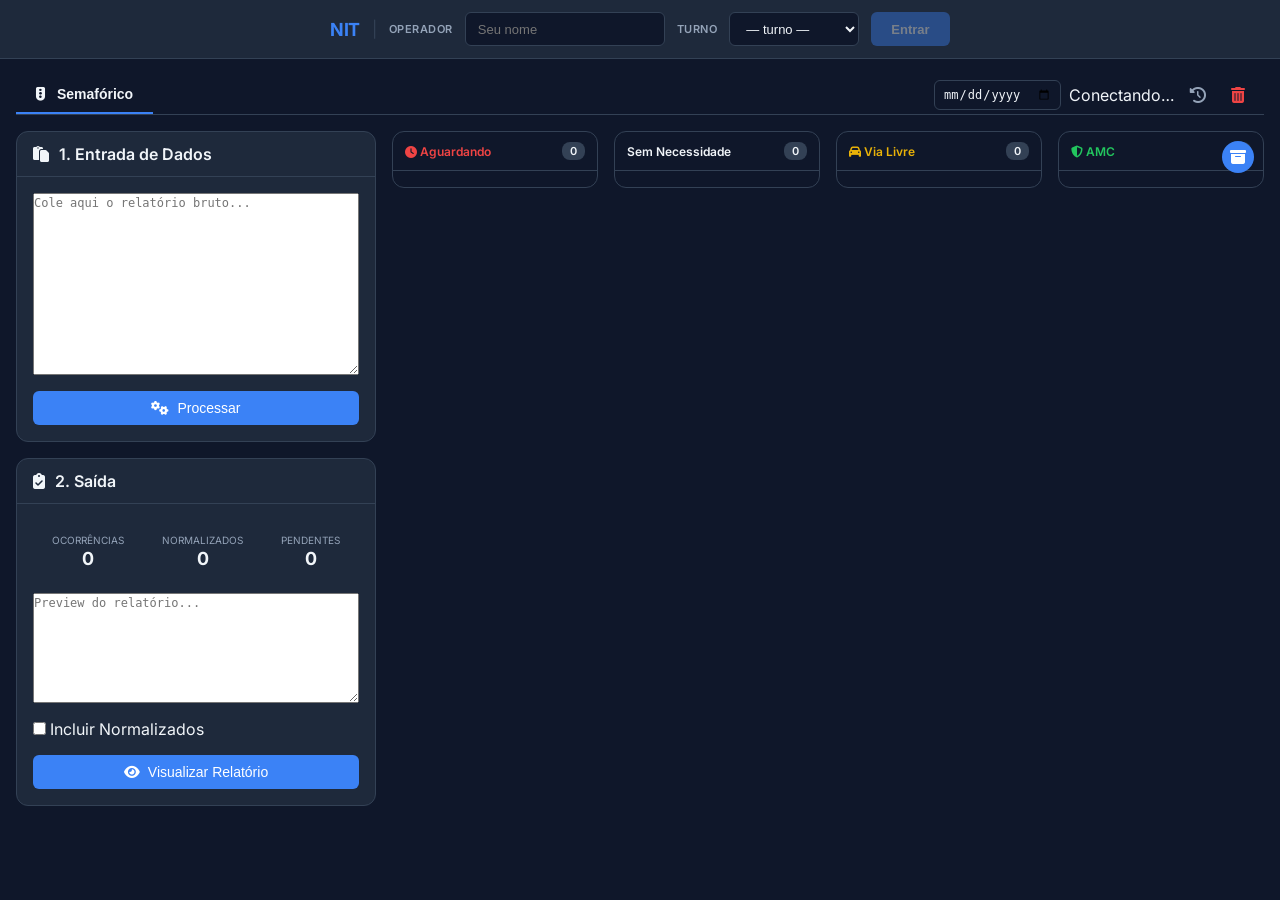
<file: deepseek_html_20260601_399ad2.html>
<!DOCTYPE html>
<html lang="pt-BR">
<head>
    <meta charset="UTF-8">
    <meta name="viewport" content="width=device-width, initial-scale=1.0">
    <title>NIT — Painel Semafórico v14 (otimizado)</title>
    <link rel="icon" href="data:,">
    
    <!-- CSS: carregamento não bloqueante com preload + fallback -->
    <link rel="preload" href="https://cdnjs.cloudflare.com/ajax/libs/font-awesome/6.4.0/css/all.min.css" as="style" onload="this.onload=null;this.rel='stylesheet'">
    <noscript><link rel="stylesheet" href="https://cdnjs.cloudflare.com/ajax/libs/font-awesome/6.4.0/css/all.min.css"></noscript>
    <link href="https://fonts.googleapis.com/css2?family=Inter:wght@400;500;600;700&display=swap" rel="stylesheet">
    
    <style>
        /* ========== RESET E VARIÁVEIS ========== */
        :root {
            --color-primary:        #3B82F6;
            --color-primary-hover:  #60A5FA;
            --color-bg:      #0F172A;
            --color-surface: #1E293B;
            --color-border:  #334155;
            --color-text-primary:   #F1F5F9;
            --color-text-secondary: #CBD5E1;
            --color-text-tertiary:  #94A3B8;
            --color-success: #22C55E;
            --color-warning: #EAB308;
            --color-danger:  #EF4444;
            --color-info:    #0EA5E9;
            --color-vl:      #f0883e;
            --color-amc:     #58a6ff;
            --font-family-sans: 'Inter', sans-serif;
            --font-family-mono: ui-monospace, SFMono-Regular, Menlo, Monaco, Consolas, monospace;
            --radius-sm: 6px;
            --radius-md: 12px;
            --space-1: 8px;
            --space-2: 16px;
            --shadow-md: 0 4px 6px -1px rgb(0 0 0 / 0.10);
        }

        * { box-sizing: border-box; margin: 0; padding: 0; }
        body {
            font-family: var(--font-family-sans);
            background-color: var(--color-bg);
            color: var(--color-text-primary);
            padding: 16px;
            height: 100vh;
            display: flex;
            flex-direction: column;
            overflow: hidden;
        }
        
        /* ========== SCROLLBAR ========== */
        *::-webkit-scrollbar { width: 8px; height: 8px; }
        *::-webkit-scrollbar-track { background: transparent; }
        *::-webkit-scrollbar-thumb { background-color: var(--color-border); border-radius: 10px; }

        /* ========== LOGIN BAR ========== */
        #nit-login-bar {
            position: fixed; top: 0; left: 0; right: 0; z-index: 9999;
            background: var(--color-surface);
            border-bottom: 1px solid var(--color-border);
            display: flex; align-items: center; justify-content: center;
            gap: 12px; padding: 12px 24px;
            transition: transform 0.3s ease, opacity 0.3s ease;
        }
        #nit-login-bar.hidden { transform: translateY(-100%); opacity: 0; pointer-events: none; }
        #nit-login-bar .logo { font-size: 18px; font-weight: 700; color: var(--color-primary); letter-spacing: -0.5px; flex-shrink: 0; }
        #nit-login-bar .sep { color: var(--color-border); }
        #nit-login-bar input, #nit-login-bar select {
            background: var(--color-bg); border: 1px solid var(--color-border);
            border-radius: var(--radius-sm); color: var(--color-text-primary);
            font-size: 13px; padding: 7px 12px; height: 34px;
        }
        #nit-login-bar input:focus, #nit-login-bar select:focus { outline: none; border-color: var(--color-primary); }
        #nit-login-bar input { width: 200px; }
        #nit-login-bar select { width: 130px; cursor: pointer; }
        #btn-login-entrar {
            height: 34px; padding: 0 20px;
            background: var(--color-primary); color: #fff; border: none;
            border-radius: var(--radius-sm); font-size: 13px; font-weight: 600;
            cursor: pointer; transition: background .2s;
        }
        #btn-login-entrar:hover:not(:disabled) { background: var(--color-primary-hover); }
        #btn-login-entrar:disabled { opacity: .4; cursor: not-allowed; }
        #nit-login-bar label { font-size: 11px; color: var(--color-text-tertiary); font-weight: 600; text-transform: uppercase; letter-spacing: .5px; }

        /* ========== LAYOUT PRINCIPAL ========== */
        .main-container { display: flex; flex-direction: column; height: calc(100vh - 32px); margin-top: 60px; }
        
        .tab-navigation { display: flex; border-bottom: 1px solid var(--color-border); margin-bottom: var(--space-2); flex-shrink: 0; }
        .tab-button { padding: 10px 20px; cursor: pointer; background: none; border: none; color: var(--color-text-primary); font-weight: 600; font-size: 14px; border-bottom: 2px solid var(--color-primary); }
        .tab-button i { margin-right: var(--space-1); }
        .tab-controls { margin-left: auto; display: flex; align-items: center; gap: 8px; padding-right: 10px; }

        .tab-content { display: block; flex-grow: 1; min-height: 0; }
        .grid-container { display: grid; gap: var(--space-2); height: 100%; min-height: 0; }
        .grid-column { display: flex; flex-direction: column; gap: var(--space-2); min-height: 0; }

        .painel { display: flex; flex-direction: column; background-color: var(--color-surface); border: 1px solid var(--color-border); border-radius: var(--radius-md); min-height: 0; }
        .painel-header { padding: 12px var(--space-2); border-bottom: 1px solid var(--color-border); flex-shrink: 0; display: flex; align-items: center; justify-content: space-between; }
        .painel-header h3 { margin: 0; font-size: 16px; font-weight: 600; display: flex; align-items: center; gap: 10px; }
        .painel-body { padding: var(--space-2); flex-grow: 1; display: flex; flex-direction: column; gap: var(--space-2); min-height: 0; overflow-y: auto; }

        .form-group { margin-bottom: var(--space-2); }
        .form-group label { display: block; font-weight: 500; margin-bottom: 4px; font-size: 14px; color: var(--color-text-secondary); }
        .form-group textarea, .form-group select {
            width: 100%; border-radius: var(--radius-sm); border: 1px solid var(--color-border);
            padding: 12px; background-color: var(--color-bg);
            font-family: var(--font-family-sans); font-size: 14px;
            color: var(--color-text-secondary);
        }
        .mono-font { font-family: var(--font-family-mono); font-size: 12px; line-height: 1.5; }

        .btn { padding: 8px 16px; border: 1px solid transparent; border-radius: var(--radius-sm); font-weight: 500; cursor: pointer; display: inline-flex; align-items: center; justify-content: center; gap: 8px; font-size: 14px; }
        .btn-primario { background-color: var(--color-primary); color: white; }
        .btn-primario:hover { background-color: var(--color-primary-hover); }
        .btn-secundario { background-color: var(--color-surface); color: var(--color-text-primary); border-color: var(--color-border); }
        .btn-icon { background: none; border: none; cursor: pointer; color: var(--color-text-tertiary); font-size: 16px; padding: 4px; border-radius: 50%; width: 32px; height: 32px; display: inline-flex; align-items: center; justify-content: center; }
        .btn-icon:hover { color: var(--color-text-primary); background-color: var(--color-border); }

        /* ========== KANBAN ========== */
        #tab-semaforo .grid-container { grid-template-columns: 360px 1fr; }
        .painel-operacional-wrapper { position: relative; overflow: hidden; height: 100%; flex-grow: 1; min-height: 0; }
        #gaveta-arquivados { position: absolute; top: 0; right: 0; width: 300px; height: 100%; background-color: var(--color-surface); border-left: 1px solid var(--color-border); z-index: 10; transform: translateX(100%); transition: transform 0.3s ease; display: flex; flex-direction: column; }
        #gaveta-arquivados.open { transform: translateX(0); }
        #kanban-wrapper.gaveta-open { margin-right: 300px; }
        .kanban-board { display: grid; grid-template-columns: repeat(4, 1fr); gap: var(--space-2); height: 100%; }
        .kanban-column { background-color: var(--color-bg); border-radius: var(--radius-md); display: flex; flex-direction: column; height: 100%; overflow: hidden; border: 1px solid var(--color-border); }
        .kanban-column-header { padding: 10px 12px; font-weight: 600; font-size: 12px; border-bottom: 1px solid var(--color-border); flex-shrink: 0; display: flex; align-items: center; gap: 8px; }
        .kanban-column-header .header-text { flex-grow: 1; }
        .card-count { font-size: 11px; background-color: var(--color-border); padding: 2px 8px; border-radius: 8px; }
        .kanban-cards-container { padding: var(--space-1); flex-grow: 1; overflow-y: auto; display: flex; flex-direction: column; gap: 12px; min-height: 0; }
        .kanban-card { background-color: var(--color-surface); padding: 12px; border-radius: 8px; cursor: grab; border: 1px solid var(--color-border); transition: transform 0.15s ease; }
        .kanban-card:hover { transform: translateY(-2px); border-color: var(--color-primary); }
        .card-header { display: flex; justify-content: space-between; align-items: center; margin-bottom: 8px; }
        .card-header strong { font-size: 14px; }
        .card-status-tag { background: color-mix(in srgb, var(--color-warning) 15%, transparent); color: var(--color-warning); padding: 2px 8px; border-radius: 12px; font-size: 10px; }
        .card-body { font-size: 12px; color: var(--color-text-secondary); margin-bottom: 8px; line-height: 1.4; }
        .card-footer { display: flex; justify-content: flex-end; gap: 4px; border-top: 1px solid var(--color-border); padding-top: 6px; margin-top: 6px; }
        .btn-card-action { background: none; border: none; cursor: pointer; color: var(--color-text-tertiary); font-size: 14px; padding: 4px; }
        .btn-card-action.complete { color: var(--color-success); background: color-mix(in srgb, var(--color-success) 12%, transparent); border-radius: 20px; padding: 4px 8px; }
        .btn-card-action.complete:hover { background: var(--color-success); color: #fff; }
        .reincident-tag { background: var(--color-info); color: white; font-size: 9px; padding: 2px 6px; border-radius: 8px; margin-left: 6px; }

        .balanco-compacto { display: flex; justify-content: space-around; text-align: center; padding: 8px 0; }
        .balanco-item span { font-size: 10px; text-transform: uppercase; color: var(--color-text-tertiary); }
        .balanco-item strong { font-size: 18px; display: block; }

        #filtro-data-input { background: var(--color-bg); border: 1px solid var(--color-border); border-radius: var(--radius-sm); color: var(--color-text-primary); font-size: 12px; padding: 4px 8px; height: 30px; }
        #nit-operador-badge { font-size: 11px; color: var(--color-text-secondary); background: color-mix(in srgb, var(--color-primary) 10%, transparent); border-radius: 10px; padding: 3px 8px; display: none; }

        /* ========== MODAIS ========== */
        .modal-overlay { position: fixed; inset: 0; background: rgba(15,23,42,0.75); backdrop-filter: blur(4px); display: flex; align-items: center; justify-content: center; z-index: 1000; opacity: 0; visibility: hidden; transition: 0.2s; }
        .modal-overlay.visible { opacity: 1; visibility: visible; }
        .modal-container { background: var(--color-surface); border-radius: var(--radius-md); width: 90%; max-width: 500px; border: 1px solid var(--color-border); }
        .modal-header { padding: 16px 24px; border-bottom: 1px solid var(--color-border); font-size: 16px; font-weight: 600; }
        .modal-body { padding: 24px; max-height: 70vh; overflow-y: auto; }
        .modal-footer { padding: 16px 24px; border-top: 1px solid var(--color-border); display: flex; justify-content: flex-end; gap: 8px; }
        
        #toast-container { position: fixed; top: 20px; right: 20px; z-index: 2000; }
        .toast { background: var(--color-success); color: white; padding: 12px 20px; border-radius: 8px; box-shadow: var(--shadow-md); transform: translateX(120%); transition: transform 0.3s; margin-bottom: 10px; font-size: 13px; }
        .toast.show { transform: translateX(0); }
        .toast.error { background: var(--color-danger); }
        .toast.warning { background: var(--color-warning); color: #1a1a1a; }
    </style>
</head>
<body>

<!-- LOGIN BAR -->
<div id="nit-login-bar">
    <div class="logo">NIT</div>
    <span class="sep">|</span>
    <label for="login-nome">Operador</label>
    <input id="login-nome" type="text" placeholder="Seu nome" autocomplete="off" maxlength="40">
    <label for="login-turno">Turno</label>
    <select id="login-turno">
        <option value="">— turno —</option>
        <option value="MANHÃ">Manhã</option>
        <option value="TARDE">Tarde</option>
        <option value="NOITE">Noite</option>
    </select>
    <button id="btn-login-entrar" disabled>Entrar</button>
</div>

<div class="main-container">
    <div class="tab-navigation">
        <button class="tab-button active" data-tab="tab-semaforo"><i class="fas fa-traffic-light"></i> Semafórico</button>
        <div class="tab-controls">
            <input type="date" id="filtro-data-input" title="Filtrar por data">
            <span id="nit-operador-badge"></span>
            <span id="nit-firebase-status" class="status-indicator">Conectando…</span>
            <button id="btn-ver-historico" class="btn-icon" title="Histórico"><i class="fas fa-history"></i></button>
            <button id="btn-limpar-painel" class="btn-icon" title="Limpar painel" style="color:var(--color-danger)"><i class="fas fa-trash-alt"></i></button>
        </div>
    </div>

    <div id="tab-semaforo" class="tab-content">
        <div class="grid-container" style="grid-template-columns: 360px 1fr;">
            <div class="grid-column">
                <div class="painel">
                    <div class="painel-header"><h3><i class="fas fa-paste"></i> 1. Entrada de Dados</h3></div>
                    <div class="painel-body">
                        <textarea id="relatorio-bruto-input" class="mono-font" rows="10" placeholder="Cole aqui o relatório bruto..."></textarea>
                        <button id="btn-processar" class="btn btn-primario" style="width:100%"><i class="fas fa-cogs"></i> Processar</button>
                    </div>
                </div>
                <div class="painel flex-grow">
                    <div class="painel-header"><h3><i class="fas fa-clipboard-check"></i> 2. Saída</h3></div>
                    <div class="painel-body">
                        <div class="balanco-compacto">
                            <div class="balanco-item"><span>Ocorrências</span><strong id="display-total">0</strong></div>
                            <div class="balanco-item"><span>Normalizados</span><strong id="display-normalizados">0</strong></div>
                            <div class="balanco-item"><span>Pendentes</span><strong id="display-pendentes">0</strong></div>
                        </div>
                        <textarea id="relatorio-final-preview" class="mono-font" rows="6" readonly placeholder="Preview do relatório..."></textarea>
                        <div class="form-check">
                            <input type="checkbox" id="check-incluir-normalizados">
                            <label for="check-incluir-normalizados">Incluir Normalizados</label>
                        </div>
                        <button id="btn-visualizar-relatorio" class="btn btn-primario" style="width:100%"><i class="fas fa-eye"></i> Visualizar Relatório</button>
                    </div>
                </div>
            </div>
            <div class="grid-column">
                <div class="painel-operacional-wrapper">
                    <div id="kanban-wrapper">
                        <div class="kanban-board">
                            <div class="kanban-column" id="coluna-espera">
                                <div class="kanban-column-header"><span class="header-text" style="color:var(--color-danger)"><i class="fas fa-clock"></i> Aguardando</span><span class="card-count" id="count-espera">0</span></div>
                                <div class="kanban-cards-container" data-coluna-id="coluna-espera"></div>
                            </div>
                            <div class="kanban-column" id="coluna-sem-necessidade">
                                <div class="kanban-column-header"><span class="header-text">Sem Necessidade</span><span class="card-count" id="count-sem-necessidade">0</span></div>
                                <div class="kanban-cards-container" data-coluna-id="coluna-sem-necessidade"></div>
                            </div>
                            <div class="kanban-column" id="coluna-vl">
                                <div class="kanban-column-header"><span class="header-text" style="color:var(--color-warning)"><i class="fas fa-car"></i> Via Livre</span><span class="card-count" id="count-vl">0</span></div>
                                <div class="kanban-cards-container" data-coluna-id="coluna-vl"></div>
                            </div>
                            <div class="kanban-column" id="coluna-amc">
                                <div class="kanban-column-header"><span class="header-text" style="color:var(--color-success)"><i class="fas fa-shield-alt"></i> AMC</span><span class="card-count" id="count-amc">0</span></div>
                                <div class="kanban-cards-container" data-coluna-id="coluna-amc"></div>
                            </div>
                        </div>
                    </div>
                    <div id="gaveta-arquivados">
                        <div class="kanban-column-header"><span class="header-text">Normalizados</span><span class="card-count" id="count-normalizados-gaveta">0</span></div>
                        <div class="kanban-cards-container" id="coluna-normalizados" data-coluna-id="coluna-normalizados"></div>
                    </div>
                    <button id="btn-abrir-gaveta" class="btn-icon" style="position:absolute;top:10px;right:10px;background:var(--color-primary);color:#fff"><i class="fas fa-archive"></i></button>
                </div>
            </div>
        </div>
    </div>
</div>

<!-- MODAIS -->
<div id="modal-relatorio" class="modal-overlay"><div class="modal-container"><div class="modal-header">Relatório</div><div class="modal-body"><textarea id="modal-relatorio-texto" class="mono-font" readonly style="width:100%;border:none;background:var(--color-bg);color:var(--color-text-primary);height:60vh"></textarea></div><div class="modal-footer"><button id="btn-modal-copiar" class="btn btn-primario">Copiar</button><button id="btn-modal-fechar" class="btn btn-secundario">Fechar</button></div></div></div>
<div id="modal-despacho-semaforo" class="modal-overlay"><div class="modal-container"><div class="modal-header">Despachar</div><div class="modal-body"><input type="hidden" id="despacho-card-id"><div class="form-group"><label>Equipe:</label><input type="text" id="despacho-equipe" placeholder="Nome do responsável"></div><div class="form-group"><label>VT:</label><input type="text" id="despacho-vt" placeholder="Número da viatura"></div><button id="btn-despacho-confirmar" class="btn btn-primario">Confirmar</button></div></div></div>
<div id="modal-edicao" class="modal-overlay"><div class="modal-container"><div class="modal-header">Editar</div><div class="modal-body"><input type="hidden" id="edit-card-id"><div class="form-group"><label>Endereço:</label><input type="text" id="edit-endereco"></div><div class="form-group"><label>Problema:</label><select id="edit-problema"><option value="APAGADO">APAGADO</option><option value="PISCANTE">PISCANTE</option><option value="TRAVADO">TRAVADO</option></select></div><button id="btn-edicao-salvar" class="btn btn-primario">Salvar</button></div></div></div>
<div id="modal-historico" class="modal-overlay"><div class="modal-container"><div class="modal-header">Histórico</div><div class="modal-body" id="historico-body"></div><div class="modal-footer"><button id="btn-historico-fechar" class="btn btn-secundario">Fechar</button></div></div></div>
<div id="modal-confirmar" class="modal-overlay"><div class="modal-container"><div class="modal-header">Confirmar</div><div class="modal-body"><p id="confirm-msg"></p></div><div class="modal-footer"><button id="confirm-ok" class="btn btn-primario">OK</button><button id="confirm-cancel" class="btn btn-secundario">Cancelar</button></div></div></div>
<div id="toast-container"></div>

<script>
// ═══════════════════════════════════════════════════════════════════════
// UTILIDADES GLOBAIS
// ═══════════════════════════════════════════════════════════════════════
let confirmCallback = null;
function confirmarModal(msg, onOk) {
    document.getElementById('confirm-msg').textContent = msg;
    confirmCallback = onOk;
    document.getElementById('modal-confirmar').classList.add('visible');
}
document.getElementById('confirm-ok').addEventListener('click', () => {
    document.getElementById('modal-confirmar').classList.remove('visible');
    if (confirmCallback) confirmCallback();
    confirmCallback = null;
});
document.getElementById('confirm-cancel').addEventListener('click', () => {
    document.getElementById('modal-confirmar').classList.remove('visible');
    confirmCallback = null;
});

function showToast(msg, type = 'success', dur = 3000) {
    const container = document.getElementById('toast-container');
    const toast = document.createElement('div');
    toast.className = `toast ${type}`;
    toast.textContent = msg;
    container.appendChild(toast);
    setTimeout(() => toast.classList.add('show'), 10);
    setTimeout(() => {
        toast.classList.remove('show');
        setTimeout(() => toast.remove(), 300);
    }, dur);
}

function registrarAcao(msg) {
    const logs = JSON.parse(localStorage.getItem('nit-historico') || '[]');
    logs.unshift({ timestamp: new Date().toLocaleString('pt-BR'), msg });
    if (logs.length > 200) logs.pop();
    localStorage.setItem('nit-historico', JSON.stringify(logs));
}

// ═══════════════════════════════════════════════════════════════════════
// FIREBASE (carregado com defer)
// ═══════════════════════════════════════════════════════════════════════
const firebaseConfig = {
    apiKey: "AIzaSyCWAGfmCr-pHr0asIk_Sfz1WbajIEhiZn0",
    authDomain: "nit-operacional.firebaseapp.com",
    databaseURL: "https://nit-operacional-default-rtdb.firebaseio.com/",
    projectId: "nit-operacional"
};
if (!firebase.apps.length) firebase.initializeApp(firebaseConfig);
const db = firebase.database();
const fbKanban = db.ref('kanban');

// ═══════════════════════════════════════════════════════════════════════
// VARIÁVEIS GLOBAIS
// ═══════════════════════════════════════════════════════════════════════
let operadorAtual = '';
let turnoAtual = '';
let dataAtiva = null;
let cardsCache = {};

// ═══════════════════════════════════════════════════════════════════════
// LOGIN
// ═══════════════════════════════════════════════════════════════════════
function initLogin() {
    const nomeInput = document.getElementById('login-nome');
    const turnoSel = document.getElementById('login-turno');
    const btn = document.getElementById('btn-login-entrar');
    const validar = () => btn.disabled = !(nomeInput.value.trim().length >= 2 && turnoSel.value);
    nomeInput.addEventListener('input', validar);
    turnoSel.addEventListener('change', validar);
    btn.addEventListener('click', () => {
        operadorAtual = nomeInput.value.trim();
        turnoAtual = turnoSel.value;
        sessionStorage.setItem('nit-operador', operadorAtual);
        sessionStorage.setItem('nit-turno', turnoAtual);
        document.getElementById('nit-login-bar').classList.add('hidden');
        document.getElementById('nit-operador-badge').textContent = `👤 ${operadorAtual} · ${turnoAtual}`;
        document.getElementById('nit-operador-badge').style.display = '';
        showToast(`Bem-vindo, ${operadorAtual}!`, 'success');
        registrarAcao(`Login: ${operadorAtual} — ${turnoAtual}`);
    });
    const savedNome = sessionStorage.getItem('nit-operador');
    const savedTurno = sessionStorage.getItem('nit-turno');
    if (savedNome && savedTurno) {
        nomeInput.value = savedNome;
        turnoSel.value = savedTurno;
        btn.disabled = false;
        btn.click();
    }
}

// ═══════════════════════════════════════════════════════════════════════
// LISTENER FIREBASE OTIMIZADO (child_* em vez de value)
// ═══════════════════════════════════════════════════════════════════════
function addCardToDOM(cardId, cardData) {
    if (!dataAtiva || cardData.dataReferencia !== dataAtiva) return;
    const container = document.querySelector(`[data-coluna-id="${cardData.coluna}"]`);
    if (!container) return;
    const existing = document.getElementById(cardId);
    if (existing) existing.remove();
    const card = criarCardElement(cardId, cardData);
    container.appendChild(card);
    atualizarContadores();
}

function updateCardInDOM(cardId, cardData) {
    const existing = document.getElementById(cardId);
    if (!existing) { addCardToDOM(cardId, cardData); return; }
    if (cardData.coluna !== existing.closest('.kanban-cards-container')?.dataset.colunaId) {
        existing.remove();
        addCardToDOM(cardId, cardData);
    } else {
        Object.keys(cardData).forEach(k => existing.dataset[k] = cardData[k]);
        const header = existing.querySelector('.card-header strong');
        if (header) header.textContent = cardData.codigo;
        const body = existing.querySelector('.card-body div');
        if (body) body.innerHTML = cardData.endereco;
        const tag = existing.querySelector('.card-status-tag');
        if (tag) tag.textContent = cardData.problema;
    }
    atualizarContadores();
}

function removeCardFromDOM(cardId) {
    document.getElementById(cardId)?.remove();
    atualizarContadores();
}

fbKanban.on('child_added', snap => addCardToDOM(snap.key, snap.val()));
fbKanban.on('child_changed', snap => updateCardInDOM(snap.key, snap.val()));
fbKanban.on('child_removed', snap => removeCardFromDOM(snap.key));

// Carrega cards existentes
fbKanban.once('value', snap => {
    const data = snap.val() || {};
    Object.keys(data).forEach(key => addCardToDOM(key, data[key]));
});

// ═══════════════════════════════════════════════════════════════════════
// RENDERIZAÇÃO DE CARD
// ═══════════════════════════════════════════════════════════════════════
function criarCardElement(cardId, data) {
    const div = document.createElement('div');
    div.className = 'kanban-card';
    div.id = cardId;
    div.draggable = true;
    div.dataset.codigo = data.codigo;
    div.dataset.eventoid = cardId;
    div.dataset.coluna = data.coluna;
    div.dataset.datareferencia = data.dataReferencia;
    div.innerHTML = `
        <div class="card-header">
            <strong>${data.codigo}</strong>
            <span class="card-status-tag">${data.problema || 'N/I'}</span>
            ${data.reincidente ? '<span class="reincident-tag">↺ REINC</span>' : ''}
        </div>
        <div class="card-body">
            <div>${data.endereco || ''}</div>
            ${data.observacoes ? `<div style="margin-top:4px;font-size:11px;color:var(--color-text-tertiary)">${data.observacoes.substring(0, 100)}</div>` : ''}
        </div>
        <div class="card-footer">
            <button class="btn-card-action copy-location"><i class="fas fa-copy"></i></button>
            <button class="btn-card-action dispatch"><i class="fas fa-paper-plane"></i></button>
            <button class="btn-card-action edit"><i class="fas fa-edit"></i></button>
            <button class="btn-card-action complete"><i class="fas fa-check"></i></button>
        </div>
    `;
    div.addEventListener('dragstart', e => e.dataTransfer.setData('text/plain', cardId));
    return div;
}

// ═══════════════════════════════════════════════════════════════════════
// DRAG & DROP
// ═══════════════════════════════════════════════════════════════════════
document.querySelectorAll('.kanban-cards-container').forEach(container => {
    container.addEventListener('dragover', e => e.preventDefault());
    container.addEventListener('drop', e => {
        e.preventDefault();
        const cardId = e.dataTransfer.getData('text/plain');
        const card = document.getElementById(cardId);
        if (!card) return;
        const destino = e.target.closest('.kanban-cards-container');
        if (!destino || card.parentElement === destino) return;
        const novaColuna = destino.dataset.colunaId;
        destino.appendChild(card);
        fbKanban.child(cardId).update({ coluna: novaColuna, ts: Date.now() });
        registrarAcao(`Card ${cardId} movido para ${novaColuna}`);
    });
});

// ═══════════════════════════════════════════════════════════════════════
// PROCESSAMENTO VIA BACKEND
// ═══════════════════════════════════════════════════════════════════════
async function processarViaAPI(texto) {
    const response = await fetch('https://nit-backend-production.up.railway.app/api/v1/processar-relatorio', {
        method: 'POST',
        headers: { 'Content-Type': 'application/json', 'X-NIT-Key': 'NIT_INTEGRADO_20052026_da822f90-45aa-42ca-ba07-3443d0ffd730' },
        body: JSON.stringify({ texto })
    });
    if (!response.ok) throw new Error(`API error: ${response.status}`);
    return response.json();
}

document.getElementById('btn-processar').addEventListener('click', async () => {
    const texto = document.getElementById('relatorio-bruto-input').value;
    if (!texto.trim()) return showToast('Insira o relatório.', 'warning');
    document.getElementById('btn-processar').disabled = true;
    try {
        const result = await processarViaAPI(texto);
        const batch = {};
        result.eventos.forEach(ev => {
            batch[ev.eventoId] = {
                codigo: ev.codigo, endereco: ev.endereco, problema: ev.problema,
                tipo: ev.tipo, inicio: ev.inicio, fim: ev.fim, observacoes: ev.observacoes,
                status: ev.status, coluna: ev.coluna, dataReferencia: ev.dataReferencia,
                reincidente: ev.reincidente, operador: operadorAtual, turno: turnoAtual, ts: Date.now()
            };
        });
        await fbKanban.update(batch);
        if (!dataAtiva) dataAtiva = result.dataReferencia;
        document.getElementById('relatorio-bruto-input').value = '';
        showToast(`${result.total} ocorrências processadas.`, 'success');
        registrarAcao(`Processado lote de ${result.total} ocorrências`);
    } catch (err) {
        showToast('Erro: ' + err.message, 'error');
    } finally {
        document.getElementById('btn-processar').disabled = false;
    }
});

// ═══════════════════════════════════════════════════════════════════════
// CONTADORES
// ═══════════════════════════════════════════════════════════════════════
function atualizarContadores() {
    const cont = {
        espera: document.querySelectorAll('[data-coluna-id="coluna-espera"] .kanban-card').length,
        semNec: document.querySelectorAll('[data-coluna-id="coluna-sem-necessidade"] .kanban-card').length,
        vl: document.querySelectorAll('[data-coluna-id="coluna-vl"] .kanban-card').length,
        amc: document.querySelectorAll('[data-coluna-id="coluna-amc"] .kanban-card').length,
        normalizados: document.querySelectorAll('[data-coluna-id="coluna-normalizados"] .kanban-card').length
    };
    document.getElementById('count-espera').textContent = cont.espera;
    document.getElementById('count-sem-necessidade').textContent = cont.semNec;
    document.getElementById('count-vl').textContent = cont.vl;
    document.getElementById('count-amc').textContent = cont.amc;
    document.getElementById('count-normalizados-gaveta').textContent = cont.normalizados;
    const total = cont.espera + cont.semNec + cont.vl + cont.amc + cont.normalizados;
    document.getElementById('display-total').textContent = total;
    document.getElementById('display-normalizados').textContent = cont.normalizados;
    document.getElementById('display-pendentes').textContent = total - cont.normalizados;
}

// ═══════════════════════════════════════════════════════════════════════
// RELATÓRIO (frontend simples)
// ═══════════════════════════════════════════════════════════════════════
function gerarPreview() {
    const cards = document.querySelectorAll('.kanban-card');
    const total = cards.length;
    const normalizados = document.querySelectorAll('[data-coluna-id="coluna-normalizados"] .kanban-card').length;
    let txt = `STATUS SEMAFÓRICO\n${new Date().toLocaleString()}\n\n`;
    txt += `Total: ${total} | Pendentes: ${total - normalizados} | Normalizados: ${normalizados}\n\n`;
    document.getElementById('relatorio-final-preview').value = txt;
    return txt;
}
document.getElementById('btn-visualizar-relatorio').addEventListener('click', () => {
    document.getElementById('modal-relatorio-texto').value = gerarPreview();
    document.getElementById('modal-relatorio').classList.add('visible');
});
document.getElementById('btn-modal-copiar').addEventListener('click', () => {
    const text = document.getElementById('modal-relatorio-texto').value;
    navigator.clipboard.writeText(text);
    showToast('Relatório copiado!');
    document.getElementById('modal-relatorio').classList.remove('visible');
});
document.getElementById('btn-modal-fechar').addEventListener('click', () => {
    document.getElementById('modal-relatorio').classList.remove('visible');
});

// ═══════════════════════════════════════════════════════════════════════
// HISTÓRICO
// ═══════════════════════════════════════════════════════════════════════
document.getElementById('btn-ver-historico').addEventListener('click', () => {
    const logs = JSON.parse(localStorage.getItem('nit-historico') || '[]');
    const body = document.getElementById('historico-body');
    body.innerHTML = logs.map(l => `<div style="padding:8px;border-bottom:1px solid var(--color-border);font-size:12px"><span style="color:var(--color-text-tertiary)">${l.timestamp}</span> ${l.msg}</div>`).join('');
    document.getElementById('modal-historico').classList.add('visible');
});
document.getElementById('btn-historico-fechar').addEventListener('click', () => {
    document.getElementById('modal-historico').classList.remove('visible');
});

// ═══════════════════════════════════════════════════════════════════════
// LIMPAR PAINEL
// ═══════════════════════════════════════════════════════════════════════
document.getElementById('btn-limpar-painel').addEventListener('click', () => {
    confirmarModal('Remover TODOS os cards? Esta ação é irreversível.', () => {
        fbKanban.remove().then(() => {
            showToast('Painel limpo!');
            registrarAcao('Painel limpo pelo operador');
        });
    });
});

// ═══════════════════════════════════════════════════════════════════════
// EVENTOS DOS CARDS (delegação)
// ═══════════════════════════════════════════════════════════════════════
document.body.addEventListener('click', (e) => {
    const btn = e.target.closest('.btn-card-action');
    if (!btn) return;
    const card = btn.closest('.kanban-card');
    if (!card) return;
    const cardId = card.id;
    if (btn.classList.contains('copy-location')) {
        navigator.clipboard.writeText(card.dataset.codigo);
        showToast('Código copiado!');
    } else if (btn.classList.contains('dispatch')) {
        document.getElementById('despacho-card-id').value = cardId;
        document.getElementById('modal-despacho-semaforo').classList.add('visible');
    } else if (btn.classList.contains('edit')) {
        document.getElementById('edit-card-id').value = cardId;
        document.getElementById('edit-endereco').value = card.querySelector('.card-body div')?.textContent || '';
        document.getElementById('edit-problema').value = card.querySelector('.card-status-tag')?.textContent || 'APAGADO';
        document.getElementById('modal-edicao').classList.add('visible');
    } else if (btn.classList.contains('complete')) {
        confirmarModal('Normalizar ocorrência?', () => {
            fbKanban.child(cardId).update({ coluna: 'coluna-normalizados', status: 'normalizados' });
            showToast('Normalizado!');
        });
    }
});

document.getElementById('btn-despacho-confirmar').addEventListener('click', () => {
    const cardId = document.getElementById('despacho-card-id').value;
    const equipe = document.getElementById('despacho-equipe').value;
    const vt = document.getElementById('despacho-vt').value;
    fbKanban.child(cardId).update({ equipe, vt });
    document.getElementById('modal-despacho-semaforo').classList.remove('visible');
    showToast('Despacho registrado!');
});
document.getElementById('btn-edicao-salvar').addEventListener('click', () => {
    const cardId = document.getElementById('edit-card-id').value;
    const endereco = document.getElementById('edit-endereco').value;
    const problema = document.getElementById('edit-problema').value;
    fbKanban.child(cardId).update({ endereco, problema });
    document.getElementById('modal-edicao').classList.remove('visible');
    showToast('Card atualizado!');
});

// ═══════════════════════════════════════════════════════════════════════
// GAVETA
// ═══════════════════════════════════════════════════════════════════════
document.getElementById('btn-abrir-gaveta').addEventListener('click', () => {
    document.getElementById('gaveta-arquivados').classList.add('open');
    document.getElementById('kanban-wrapper').classList.add('gaveta-open');
});
document.querySelector('#gaveta-arquivados .kanban-column-header')?.addEventListener('dblclick', () => {
    document.getElementById('gaveta-arquivados').classList.remove('open');
    document.getElementById('kanban-wrapper').classList.remove('gaveta-open');
});

// ═══════════════════════════════════════════════════════════════════════
// INICIALIZAÇÃO
// ═══════════════════════════════════════════════════════════════════════
window.addEventListener('DOMContentLoaded', () => {
    initLogin();
    atualizarContadores();
    // Carrega metadados
    db.ref('meta/dataReferencia').once('value', snap => {
        if (snap.val()) dataAtiva = snap.val();
    });
});
</script>
</body>
</html>
</file>
